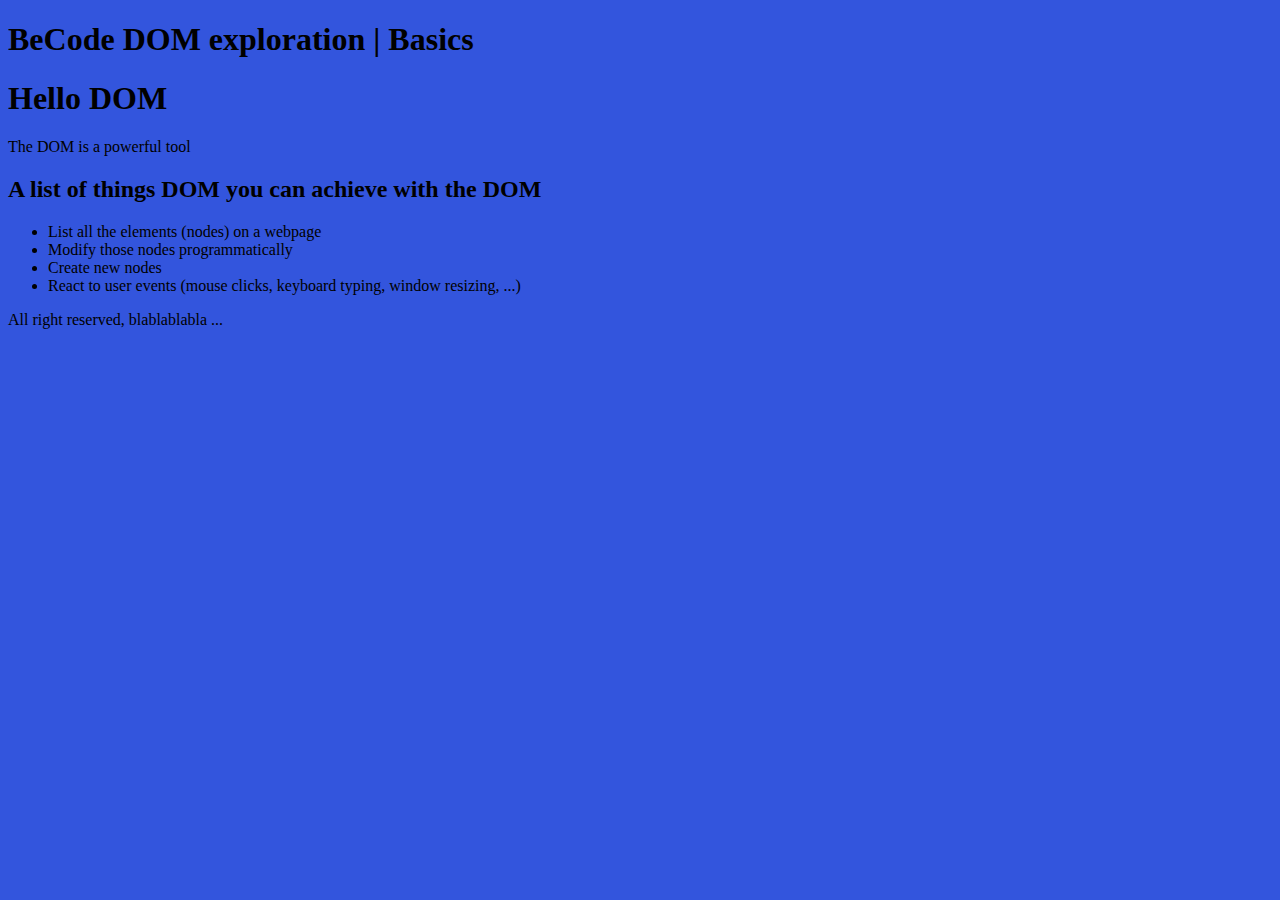
<file: 1.Introduction/index.html>
<!DOCTYPE html>
<html lang="en">
  <head>
    <meta charset="UTF-8" />
    <meta http-equiv="X-UA-Compatible" content="IE=edge" />
    <meta name="viewport" content="width=device-width, initial-scale=1.0" />
    <title>Exploring the DOM</title>
  </head>
  <body>
    <header>
      <h1>BeCode DOM exploration | <strong>Basics</strong></h1>
    </header>
    <main>
      <section>
        <h1>Hello DOM</h1>
        <p>The DOM is a powerful tool</p>
      </section>
      <section id="content">
        <h2 title="... though non-exhaustive">
          A list of things DOM you can achieve with the DOM
        </h2>
        <ul>
          <li>List all the elements (nodes) on a webpage</li>
          <li>Modify those nodes programmatically</li>
          <li>Create new nodes</li>
          <li>
            React to user events (mouse clicks, keyboard typing, window
            resizing, ...)
          </li>
        </ul>
      </section>
    </main>
    <footer>All right reserved, blablablabla ...</footer>
    <script src="script.js"></script>
  </body>
</html>
</file>
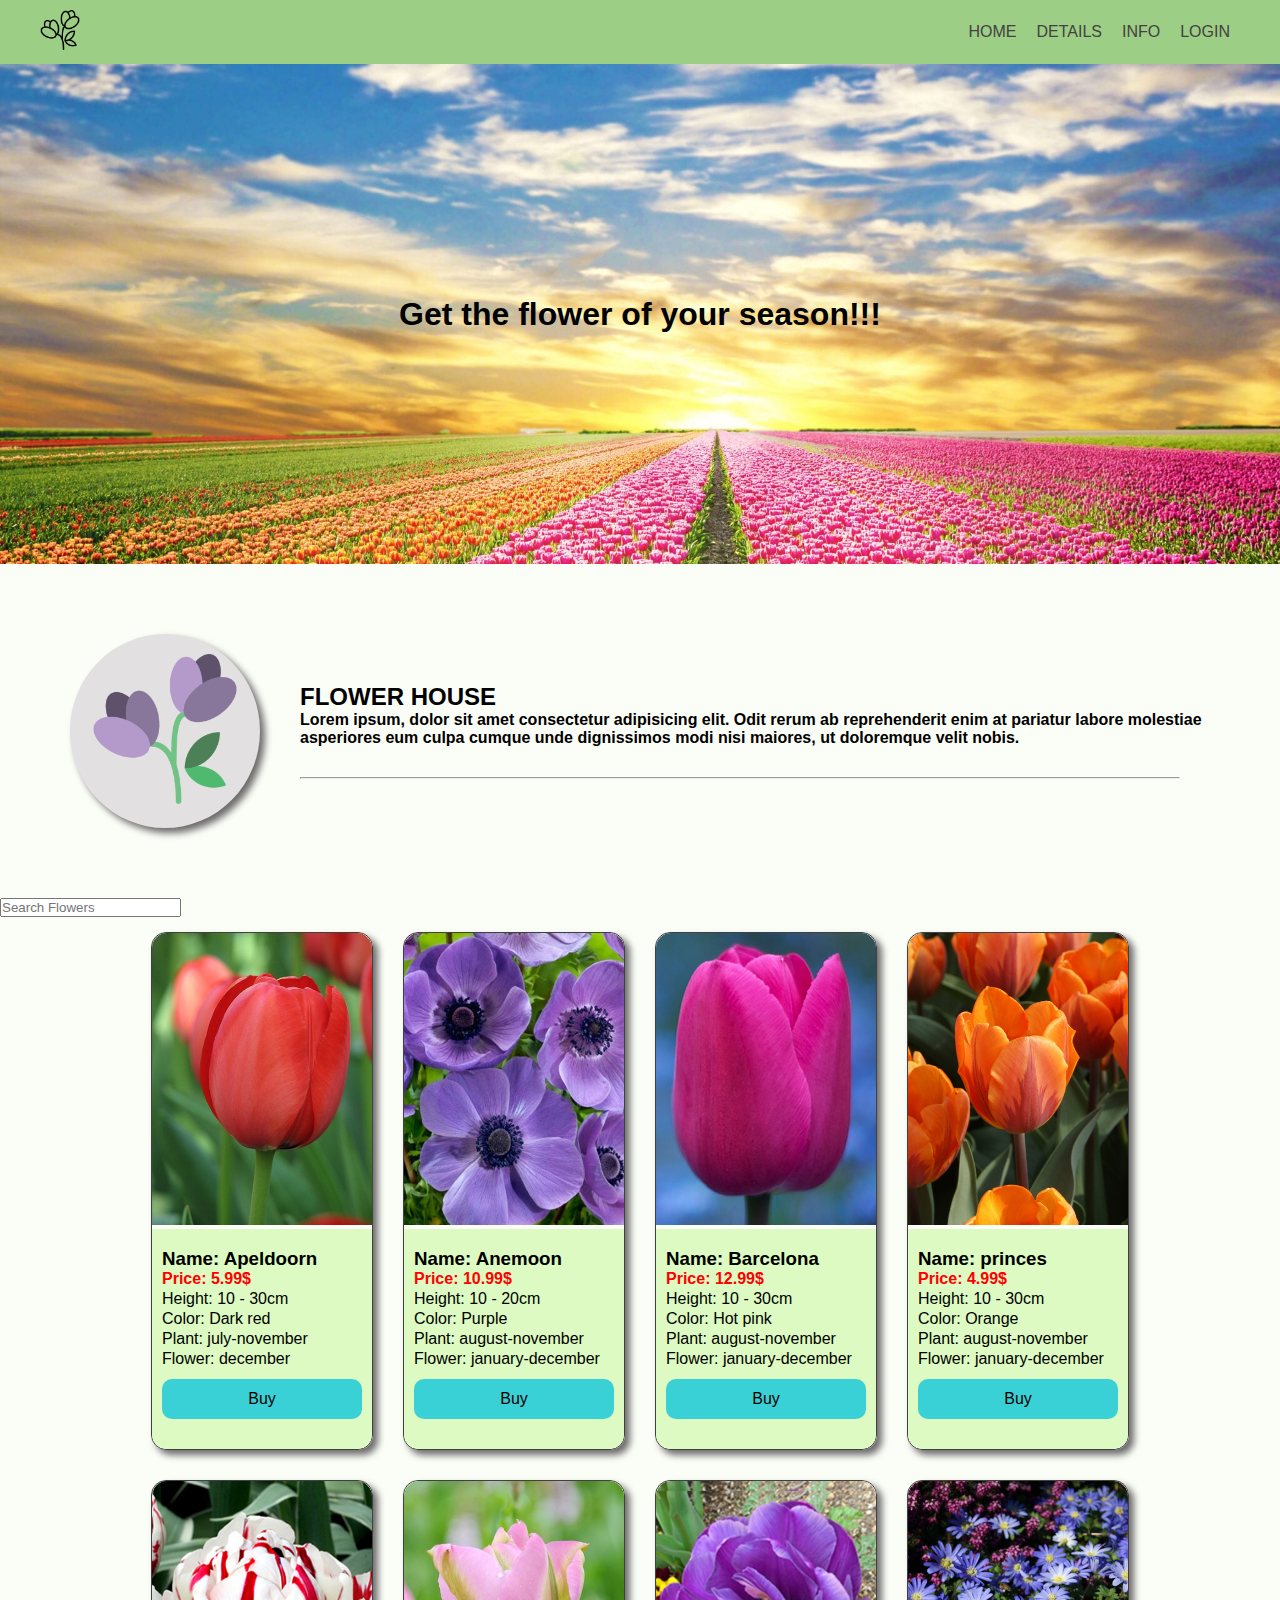
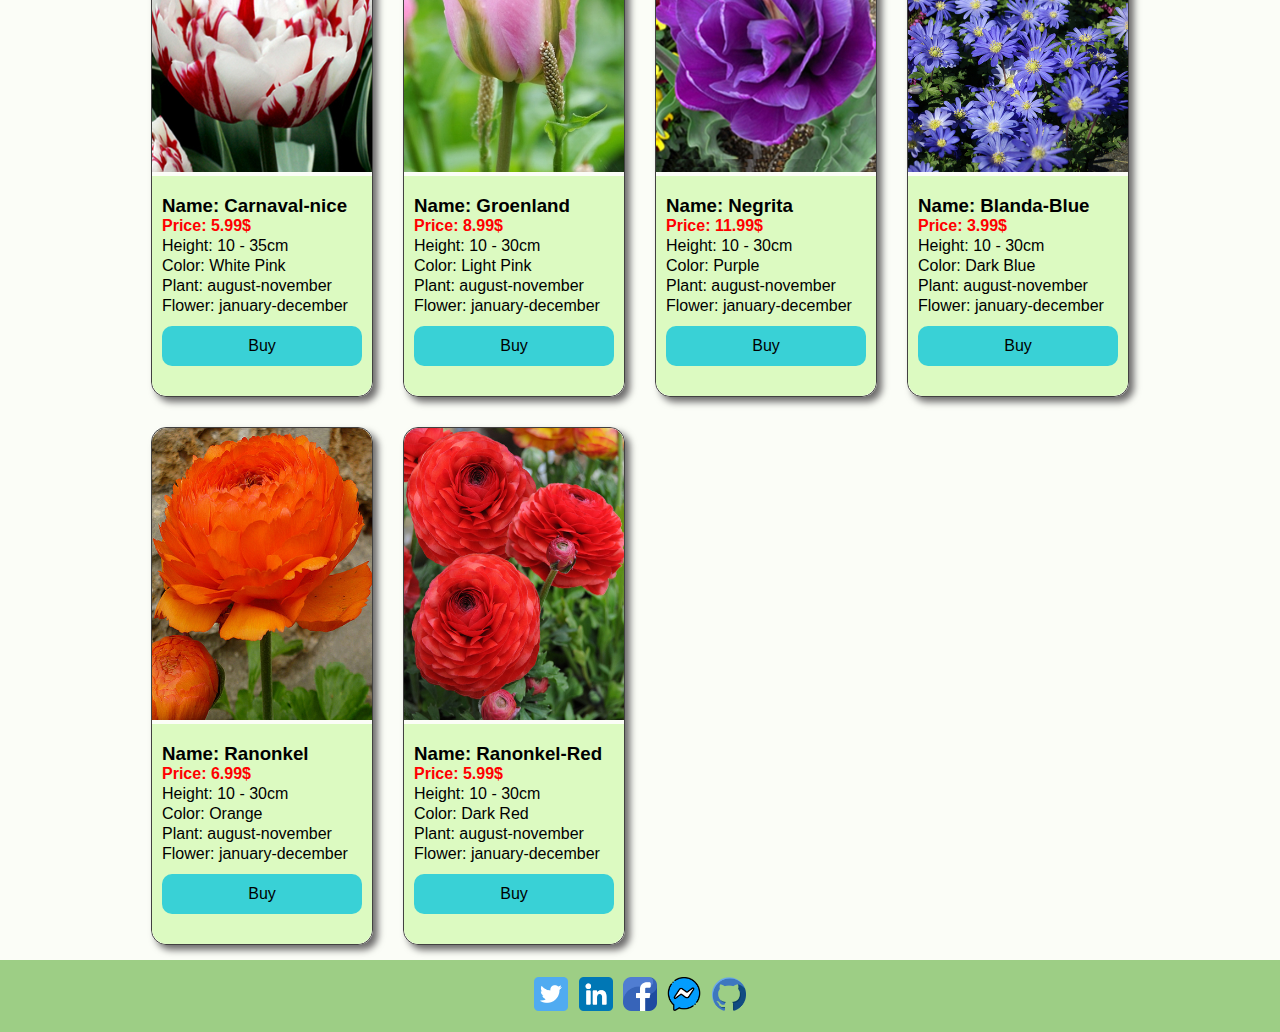
<file: 3-Collection-project/index.html>
<!DOCTYPE html>
<html lang="en">
  <head>
    <meta charset="UTF-8" />
    <meta http-equiv="X-UA-Compatible" content="IE=edge" />
    <meta name="viewport" content="width=device-width, initial-scale=1.0" />
    <link rel="stylesheet" href="style.css" />
    <title>Flower and Plants</title>
  </head>
  <body>
    <header>
      <nav>
        <div class="logo">
          <img src="./images/logo.png" width="40px" alt="" />
        </div>
        <ul>
          <li><a href="#">HOME</a></li>
          <li><a href="#">DETAILS</a></li>
          <li><a href="#">INFO</a></li>
          <li><a href="#">LOGIN</a></li>
        </ul>
      </nav>
    </header>

    <div class="header-text">
      <h1>Get the flower of your season!!!</h1>
    </div>

    <div class="desContainer">
      <div class="CompanyImg">
        <img src="./images/flowers (1).png" width="150px" alt="" />
      </div>
      <div class="companyDes">
        <h2>FLOWER HOUSE</h2>
        <p>
          Lorem ipsum, dolor sit amet consectetur adipisicing elit. Odit rerum
          ab reprehenderit enim at pariatur labore molestiae asperiores eum
          culpa cumque unde dignissimos modi nisi maiores, ut doloremque velit
          nobis.
        </p>
        <hr>
      </div>
    </div>
    <input id="myInput" type="text" placeholder="Search Flowers">

    <section class="collection-sec"></section>

    <footer>
      <img src="./images/twitter (1).png" alt="">
      <img src="./images/linkedin.png" alt="">
      <img src="./images/facebook.png" alt="">
      <img src="./images/messenger.png" alt="">
      <img src="./images/github (1).png" alt="">
    </footer>
    <script src="collection.js"></script>
  </body>
</html>
</file>
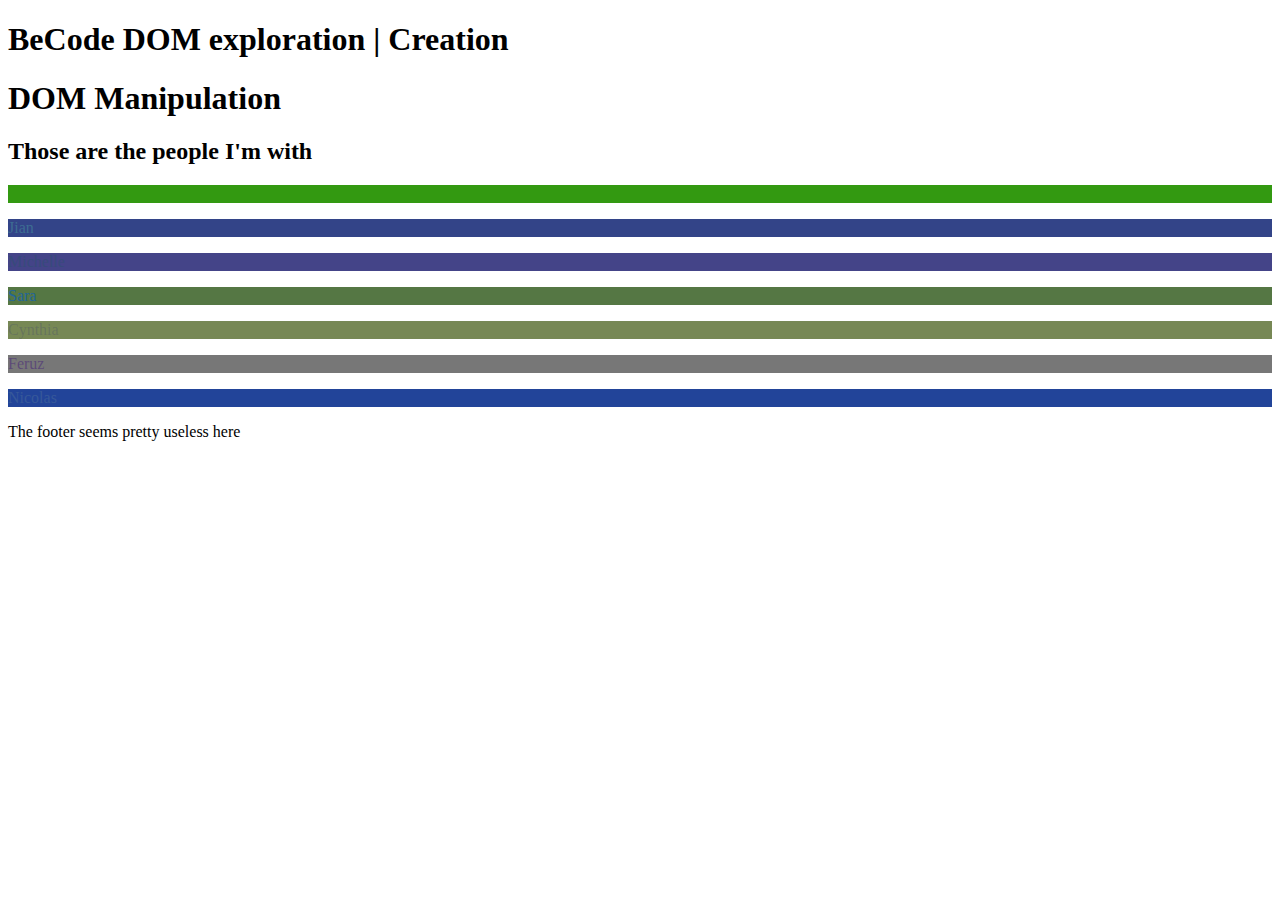
<file: 3.Create/index.html>
<!DOCTYPE html>
<html lang="en">
  <head>
    <meta charset="UTF-8" />
    <meta http-equiv="X-UA-Compatible" content="IE=edge" />
    <meta name="viewport" content="width=device-width, initial-scale=1.0" />
    <title>Exploring the DOM</title>
  </head>
  <body>
    <header>
      <h1>BeCode DOM exploration | <strong>Creation</strong></h1>
    </header>

    <main>
      <h1>DOM Manipulation</h1>

      <article>
        <h2>Those are the people I'm with</h2>
      </article>
    </main>

    <footer>The footer seems pretty useless here</footer>

    <script src="script.js"></script>
  </body>
</html>
</file>
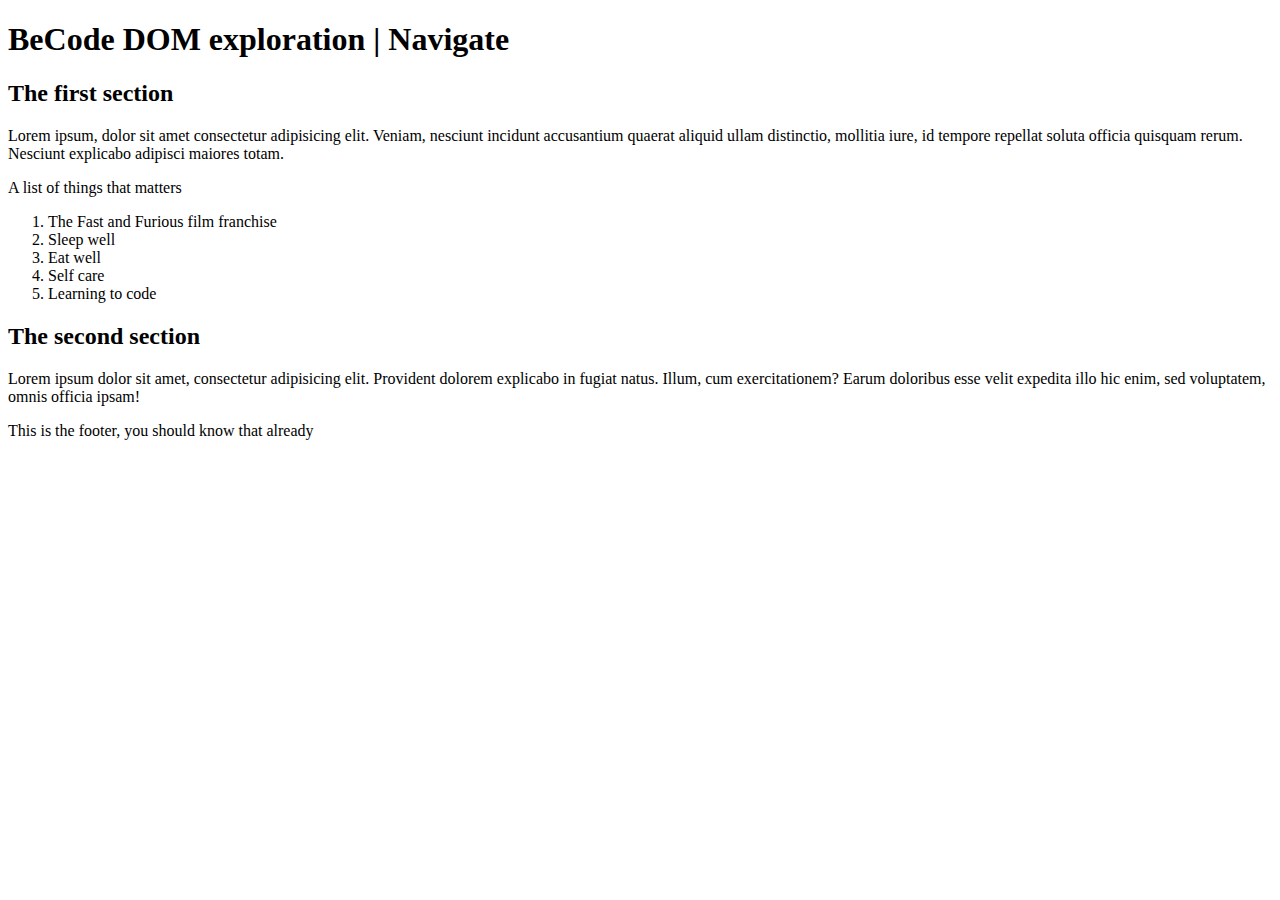
<file: 4.Navigate/index.html>
<!DOCTYPE html>
<html lang="en">
<head>
  <meta charset="UTF-8">
  <meta http-equiv="X-UA-Compatible" content="IE=edge">
  <meta name="viewport" content="width=device-width, initial-scale=1.0">
  <title>Exploring the DOM</title>

</head>
<body>
  <header>
    <h1>BeCode DOM exploration | <strong>Navigate</strong></h1>
  </header>

  <main>
    
    <section>
      <h2>The first section</h2>

      <p>
        Lorem ipsum, dolor sit amet consectetur adipisicing elit. Veniam, nesciunt incidunt accusantium quaerat aliquid ullam distinctio, mollitia iure, id tempore repellat soluta officia quisquam rerum. Nesciunt explicabo adipisci maiores totam.
      </p>

      <p>
        A list of things that matters
        <ol>
          <li>Sleep well</li>
          <li> Eat well</li>
          <li>Self care</li>
          <li>Learning to code</li>
          <li>The Fast and Furious film franchise</li>
        </ol>
      </p>
    </section>

    <section>
      <h2>The third section</h2>

      <p>Lorem ipsum dolor sit amet, consectetur adipisicing elit. Provident dolorem explicabo in fugiat natus. Illum, cum exercitationem? Earum doloribus esse velit expedita illo hic enim, sed voluptatem, omnis officia ipsam!</p>
    </section>

    <section>
      <div>
        <h2>The second section</h2>

        <p>Lorem ipsum dolor sit amet consectetur, adipisicing elit. Praesentium, dolor dolorem dolores eaque animi sint facere aperiam ducimus deleniti! A doloribus quo iste animi inventore laborum amet ea cumque suscipit?</p>
      </div>
    </section>
  </main>

  <footer>
    This is the footer, you should know that already
  </footer>

  <script src="script.js"></script>
</body>
</html>
</file>
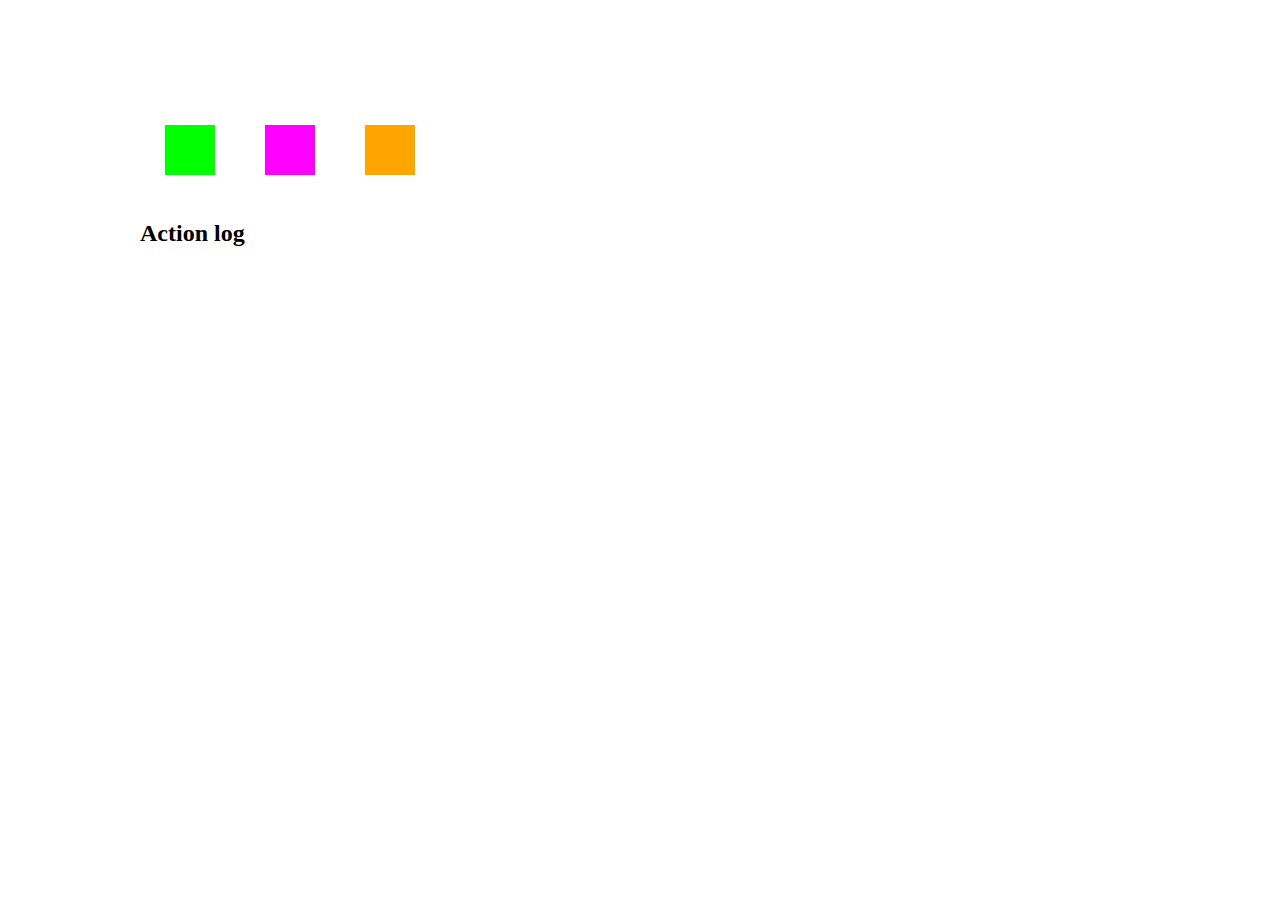
<file: 5.Events/index.html>
<!DOCTYPE html>
<html lang="en">
  <head>
    <meta charset="UTF-8" />
    <meta http-equiv="X-UA-Compatible" content="IE=edge" />
    <meta name="viewport" content="width=device-width, initial-scale=1.0" />
    <title>DOM events</title>

    <link rel="stylesheet" href="style.css" />
  </head>
  <body>
    <main>
      <div id="insert"></div>

      <section class="displayedSquare-wrapper">
        <!-- Dynamically put the squares in here -->
      </section>

      <section>
        <div class="actionSquare-wrapper">
          <div class="actionSquare green"></div>
          <div class="actionSquare violet"></div>
          <div class="actionSquare orange"></div>
        </div>
      </section>

      <section>
        <h2>Action log</h2>

        <ul class ="list">
          <!-- Dynamically put the logs in here -->
        </ul>
      </section>
     
    </main>

    <script src="script.js"></script>
  </body>
</html>
</file>
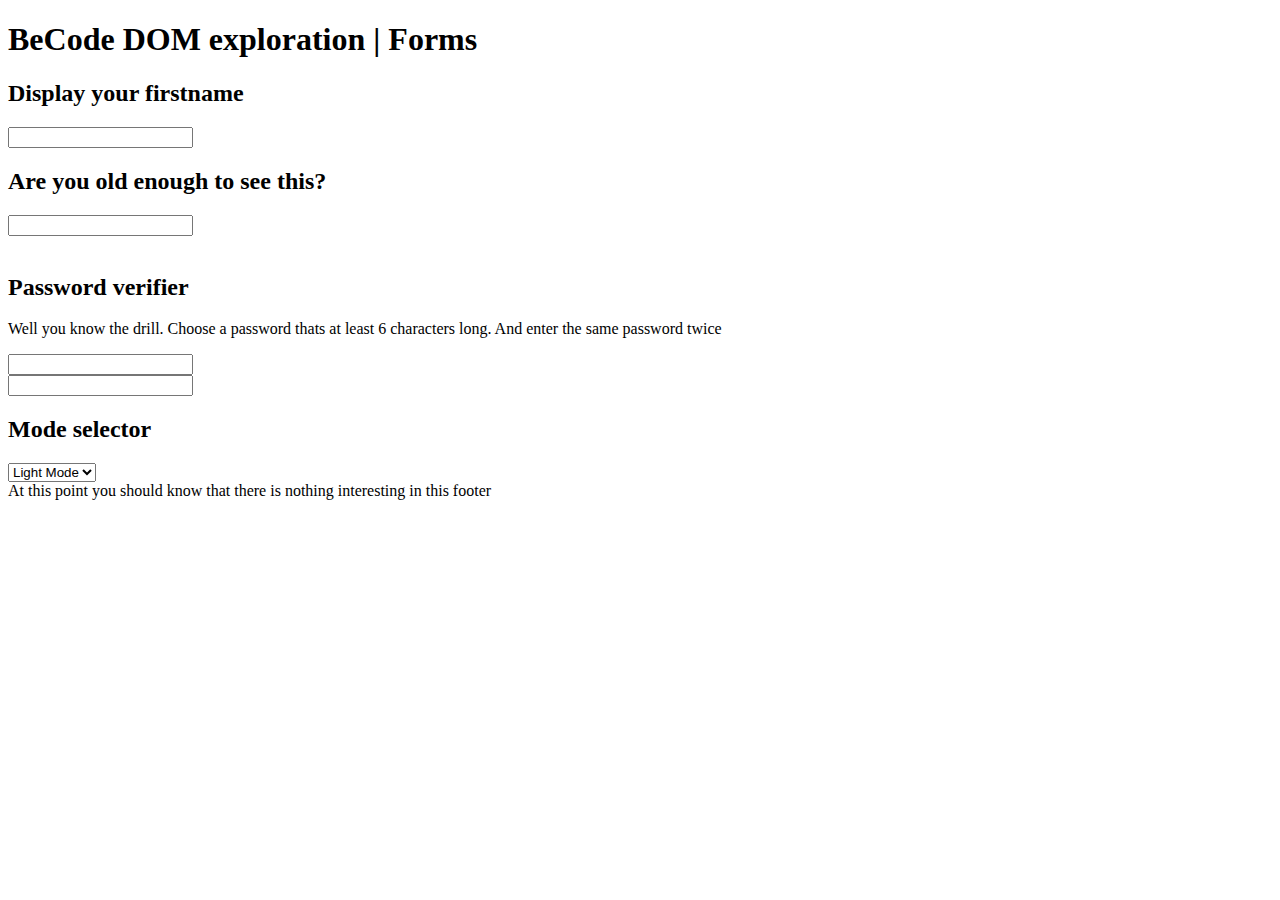
<file: 6.Forms/index.html>
<!DOCTYPE html>
<html lang="en">
  <head>
    <meta charset="UTF-8" />
    <meta http-equiv="X-UA-Compatible" content="IE=edge" />
    <meta name="viewport" content="width=device-width, initial-scale=1.0" />
    <title>Exploring the DOM</title>
  </head>
  <body>
    <header>
      <h1>BeCode DOM exploration | <strong>Forms</strong></h1>
    </header>

    <main>
      <section>
        <h2>Display your firstname</h2>

        <input type="text" name="firstname" id="firstname" />
        <span id="display-firstname"></span>
      </section>

      <section>
        <h2>Are you old enough to see this?</h2>

        <input type="number" name="age" id="age" />
        <section id="a-hard-truth" style="visibility: hidden">
          Being an adult is not fun, everybody would rather remain a child,
          especially when it's time to pay the bills.
        </section>
      </section>

      <section>
        <h2>Password verifier</h2>

        <p>
          Well you know the drill. Choose a password thats at least 6 characters
          long. And enter the same password twice
        </p>

        <div>
          <input type="password" name="pwd" id="pwd" />
        </div>

        <div>
          <input type="password" name="pwd-confirm" id="pwd-confirm" />
        </div>
      </section>

      <section>
        <h2>Mode selector</h2>

        <select name="toggle-darkMode" id="toggle-darkMode">
          <option value="dark">Dark Mode</option>
          <option value="light" selected>Light Mode</option>
        </select>
      </section>
    </main>

    <footer>
      At this point you should know that there is nothing interesting in this
      footer
    </footer>

    <script src="script.js"></script>
  </body>
</html>
</file>
<file: 3-Collection-project/style.css>
* {
  margin: 0;
  padding: 0;
  box-sizing: border-box;
  font-family: sans-serif;
}
body {
  background-color: rgb(251, 253, 247);
}
header {
  background-color: rgb(157, 206, 133);
  max-width: 100%;
}
nav {
  display: flex;
  justify-content: space-between;
  padding: 10px 40px;
  align-items: center;
}
nav ul {
  display: flex;
}
nav ul li {
  padding: 10px;
  list-style: none;
}
nav ul li a {
  text-decoration: none;
  color: rgb(68, 65, 65);
}
nav ul li a:hover {
  color: white;
}
.logo img:hover {
  transform: translateX(5px);
  cursor: pointer;
}
.header-text {
  margin: auto;
  display: flex;
  justify-content: center;
  align-items: center;
  background-image: url("./images/background.jpg");
  background-size: cover;
  background-repeat: no-repeat;
  max-width: 100%;
  height: 500px;
}
.desContainer {
  display: flex;
  padding: 50px;
  align-items: center;
}
.CompanyImg {
  background-color: rgb(226, 224, 224);
  padding: 20px;
  margin: 20px;
  border-radius: 50%;
  box-shadow: 5px 5px 7px rgb(109, 108, 108);
}
.CompanyImg:hover {
  transform: translateY(-6px);
  background-color: whitesmoke;
  cursor: pointer;
}
.companyDes {
  margin: 20px;
  font-weight: bold;
}
.companyDes hr {
  margin-top: 30px;
  margin-right: 30px;
}

/* Mobile */
@media (max-width: 540px) {
  .header-text {
    text-align: center;
  }
  .desContainer {
    flex-direction: column;
  }
  .container {
    margin: 25px 10px;
    border: 1px solid rgb(70, 68, 68);
    border-radius: 10px;
    box-shadow: 5px 5px 3px rgb(105, 104, 104);
  }
  .imageDiv img {
    max-width: 100%;
    padding: 10px;
    border-radius: 20px;
  }
  .description {
    margin: 10px;
    font-size: large;
  }
}
@media (min-width: 540px) {
  .collection-sec {
    display: grid;
    grid-template-columns: auto auto auto;
    justify-content: center;
  }
  .container {
    margin: 10px;
    border: 1px solid rgb(66, 65, 65);
    border-radius: 15px;
    box-shadow: 5px 5px 7px rgb(109, 108, 108);
  }
  .imageDiv img {
    max-width: 200px;
    border-radius: 15px 15px 0 0;
  }
  .description {
    padding: 10px 10px;
    border-radius: 0 0 15px 15px;
    background-color: rgb(220, 250, 193);
  }
  footer {
    min-width: 100%;
  }
}
/* Desktop*/
@media (min-width: 1080px) {
  .collection-sec {
    display: grid;
    grid-template-columns: auto auto auto auto;
    justify-content: center;
  }
  .container {
    margin: 15px;
    border: 1px solid rgb(66, 65, 65);
    border-radius: 15px;
    box-shadow: 5px 5px 7px rgb(109, 108, 108);
  }
  .container:hover {
    transform: translateY(-5px);
    cursor: pointer;
  }
  .imageDiv img {
    max-width: 220px;
    border-radius: 15px 15px 0 0;
  }
  .description {
    padding: 20px 10px;
    line-height: 20px;
    border-radius: 0 0 15px 15px;
    background-color: rgb(220, 250, 193);
  }
}
footer {
  bottom: 0;
  right: 0;
  text-align: center;
  padding: 14px;
  color: rgb(68, 65, 65);
  width: 100%;
  background-color: rgb(157, 206, 133);
}
footer img {
  width: 40px;
  padding: 3px;
}
footer img:hover {
  transform: translateY(-4px);
  cursor: pointer;
}
.nameClass {
  color: red;
}
.byProductClass {
  margin: 10px 0px;
  padding: 5px 15px;
  background-color: rgb(57, 209, 214);
  line-height: 30px;
  border-radius: 10px;
}
.description .byProductClass {
  display: flex;
  justify-content: center;
  align-items: center;
}
.byProductClass:hover {
  cursor: pointer;
  background-color: rgb(52, 171, 175);
  color: white;
}
</file>
<file: 5.Events/style.css>
body {
  margin: auto;
  transition: 0.3s;
}

.actionSquare,
.displayedSquare {
  margin: 25px;
  height: 50px;
  width: 50px;
  transition: 0.3s;
}

.actionSquare:hover {
  transform: scale(1.5);
}

.green {
  background-color: lime;
}

.violet {
  background-color: magenta;
}

.orange {
  background-color: orange;
}

.actionSquare-wrapper,
.displayedSquare-wrapper {
  display: flex;
  flex-wrap: wrap;
}

main {
  max-width: 1000px;
  margin: 100px auto;
}
#insert{
  display: flex;
  align-items: center;
  justify-content: center;
}
.key{
  background-color: rgb(208, 221, 181);
  padding: 10px 20px;
  margin: 15px;
  border: 1px solid black;
  font-size: 35px;
  font-family: sans-serif;
  font-weight: bolder;
}
.selectList{
  display: flex;
  flex-direction: column;
  align-items: center;
  justify-content: center;
  font-weight: bold;
}
</file>
